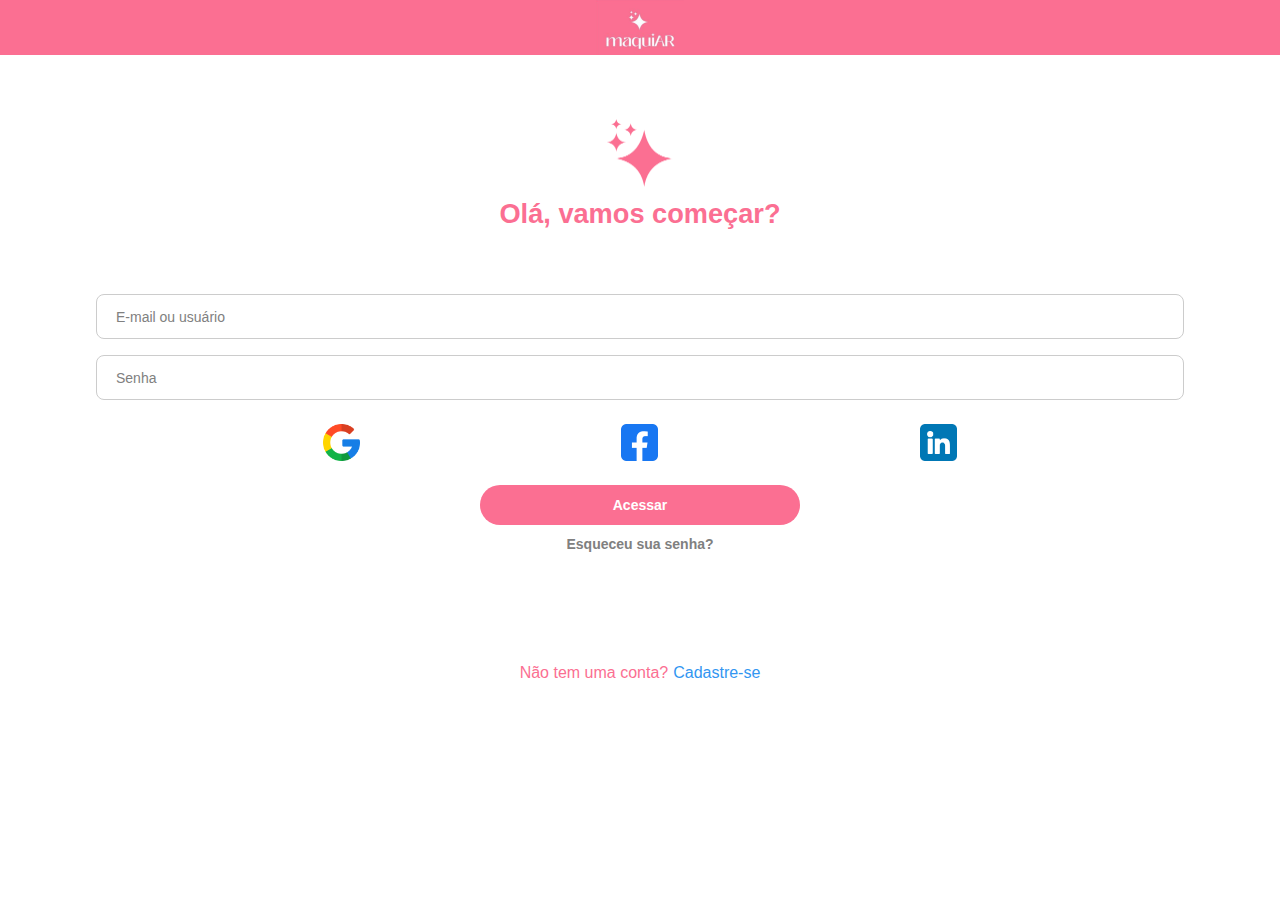
<file: index.html>
<!DOCTYPE html>
<html lang="pt-br">

<head>
    <meta charset="UTF-8">
    <meta name="viewport" content="width=device-width, initial-scale=1.0">
    <title>Maquiar</title>
    <link rel="stylesheet" href="styles.css">
    <meta name="theme-color" content="#FB6F92">
</head>

<body>
    <header>
        <img src="img/header.png" alt="logo">
    </header>
    <div id="pag-inicial">
        <img src="img/logo.png" alt="logo">
        <h1>Olá, vamos começar?</h1>
    </div>

    <form id="form">
        <div class="input-container">
            <input type="text" class="inputs" id="usuario" required>
            <label for="usuario">E-mail ou usuário</label>
        </div>
        <div class="input-container">
            <input type="password" class="inputs" id="senha" required>
            <label for="senha">Senha</label>
        </div>
    </form>

    <nav class="nav-icones">
        <div class="icones">
            <img src="img/google.png" alt="google">
            <img src="img/facebook.png" alt="facebook">
            <img src="img/linkedin.png" alt="gmail">
        </div>
    </nav>

    <div id="login">
        <button>Acessar</button>
        <a href="">Esqueceu sua senha?</a>
    </div>

    <footer id="footer">
        <p>Não tem uma conta?</p>
        <a href="html/cadastro.html">Cadastre-se</a>
    </footer>

</body>

</html>
</file>
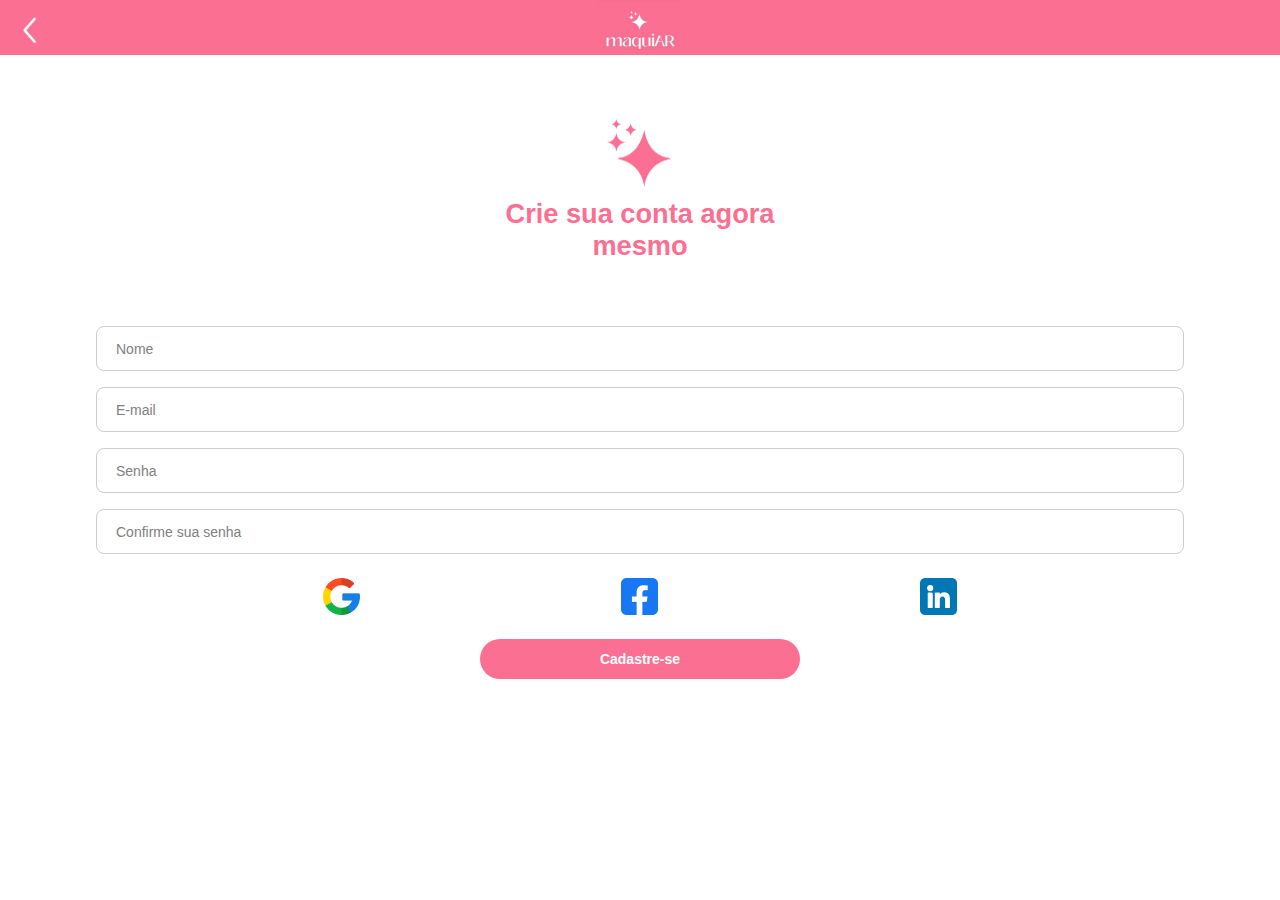
<file: html/cadastro.html>
<!DOCTYPE html>
<html lang="pt-br">

<head>
    <meta charset="UTF-8">
    <meta name="viewport" content="width=device-width, initial-scale=1.0">
    <title>Cadastro</title>
    <link rel="stylesheet" href="../css/cadastro.css">
    <meta name="theme-color" content="#FB6F92">
</head>

<body>
    <header>
        <a href="../index.html"><img id="voltar" src="../img/voltar.png" alt="voltar"></a>
        <img src="../img/header.png" alt="logo">
    </header>
    <div id="pag-inicial">
        <img src="../img/logo.png" alt="logo">
        <h1>Crie sua conta agora <br> mesmo</h1>
    </div>

    <form id="form">
        <div class="input-container">
            <input type="text" class="inputs" id="usuario" required>
            <label for="usuario">Nome</label>
        </div>
        <div class="input-container">
            <input type="password" class="inputs" id="senha" required>
            <label for="senha">E-mail</label>
        </div>
        <div class="input-container">
            <input type="password" class="inputs" id="senha" required>
            <label for="senha">Senha</label>
        </div>
        <div class="input-container">
            <input type="password" class="inputs" id="senha" required>
            <label for="senha">Confirme sua senha</label>
        </div>
    </form>

    <nav class="nav-icones">
        <div class="icones">
            <img src="../img/google.png" alt="google">
            <img src="../img/facebook.png" alt="facebook">
            <img src="../img/linkedin.png" alt="gmail">
        </div>
    </nav>

    <div id="login">
        <button>Cadastre-se</button>
    </div>

</body>

</html>
</file>
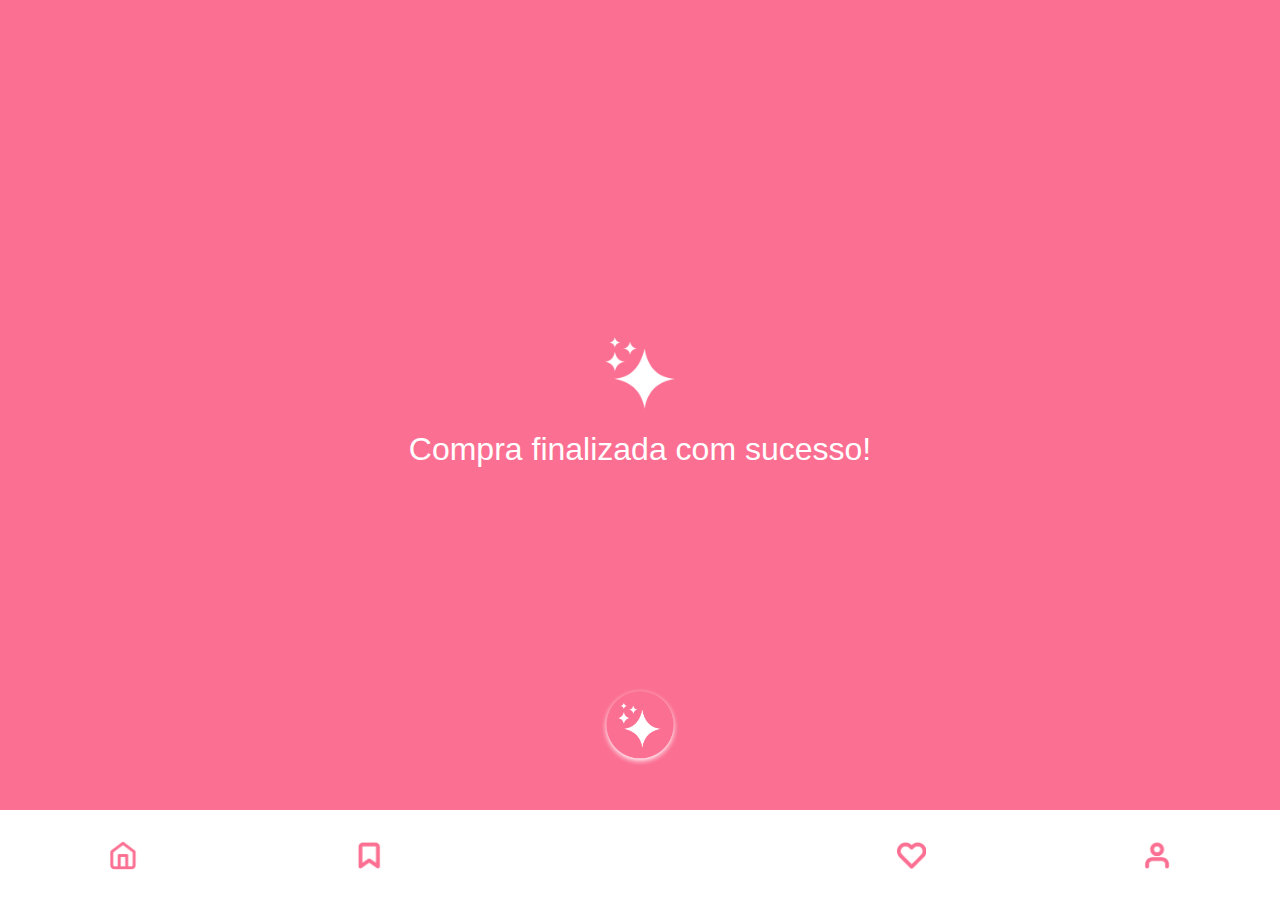
<file: html/comprafinalizada.html>
<!DOCTYPE html>
<html lang="pt-br">

<head>
    <meta charset="UTF-8">
    <meta name="viewport" content="width=device-width, initial-scale=1.0">
    <title>Document</title>
    <link rel="stylesheet" href="../css/comprafinalizada.css">
    <link rel="stylesheet" href="../css/all.css">
</head>

<body>
    <div class="container">
        <img class="imagem" src="../img/logobranca.png" alt="logobranca">
        <div>
            <h1 id="h1">Compra finalizada com sucesso!</h1>
        </div>
    </div>

    <footer>
        <img class="itens" src="../img/iniciar.png" alt="iniciar">
        <img class="itens" src="../img/salvar.png" alt="salvar">
        <img id="filtro" src="../img/testa_filtro.png" alt="testarfiltro">
        <img class="itens" src="../img/favoritos.png" alt="favoritos">
        <img class="itens" src="../img/perfil.png" alt="perfil">

    </footer>
</body>

</html>
</file>
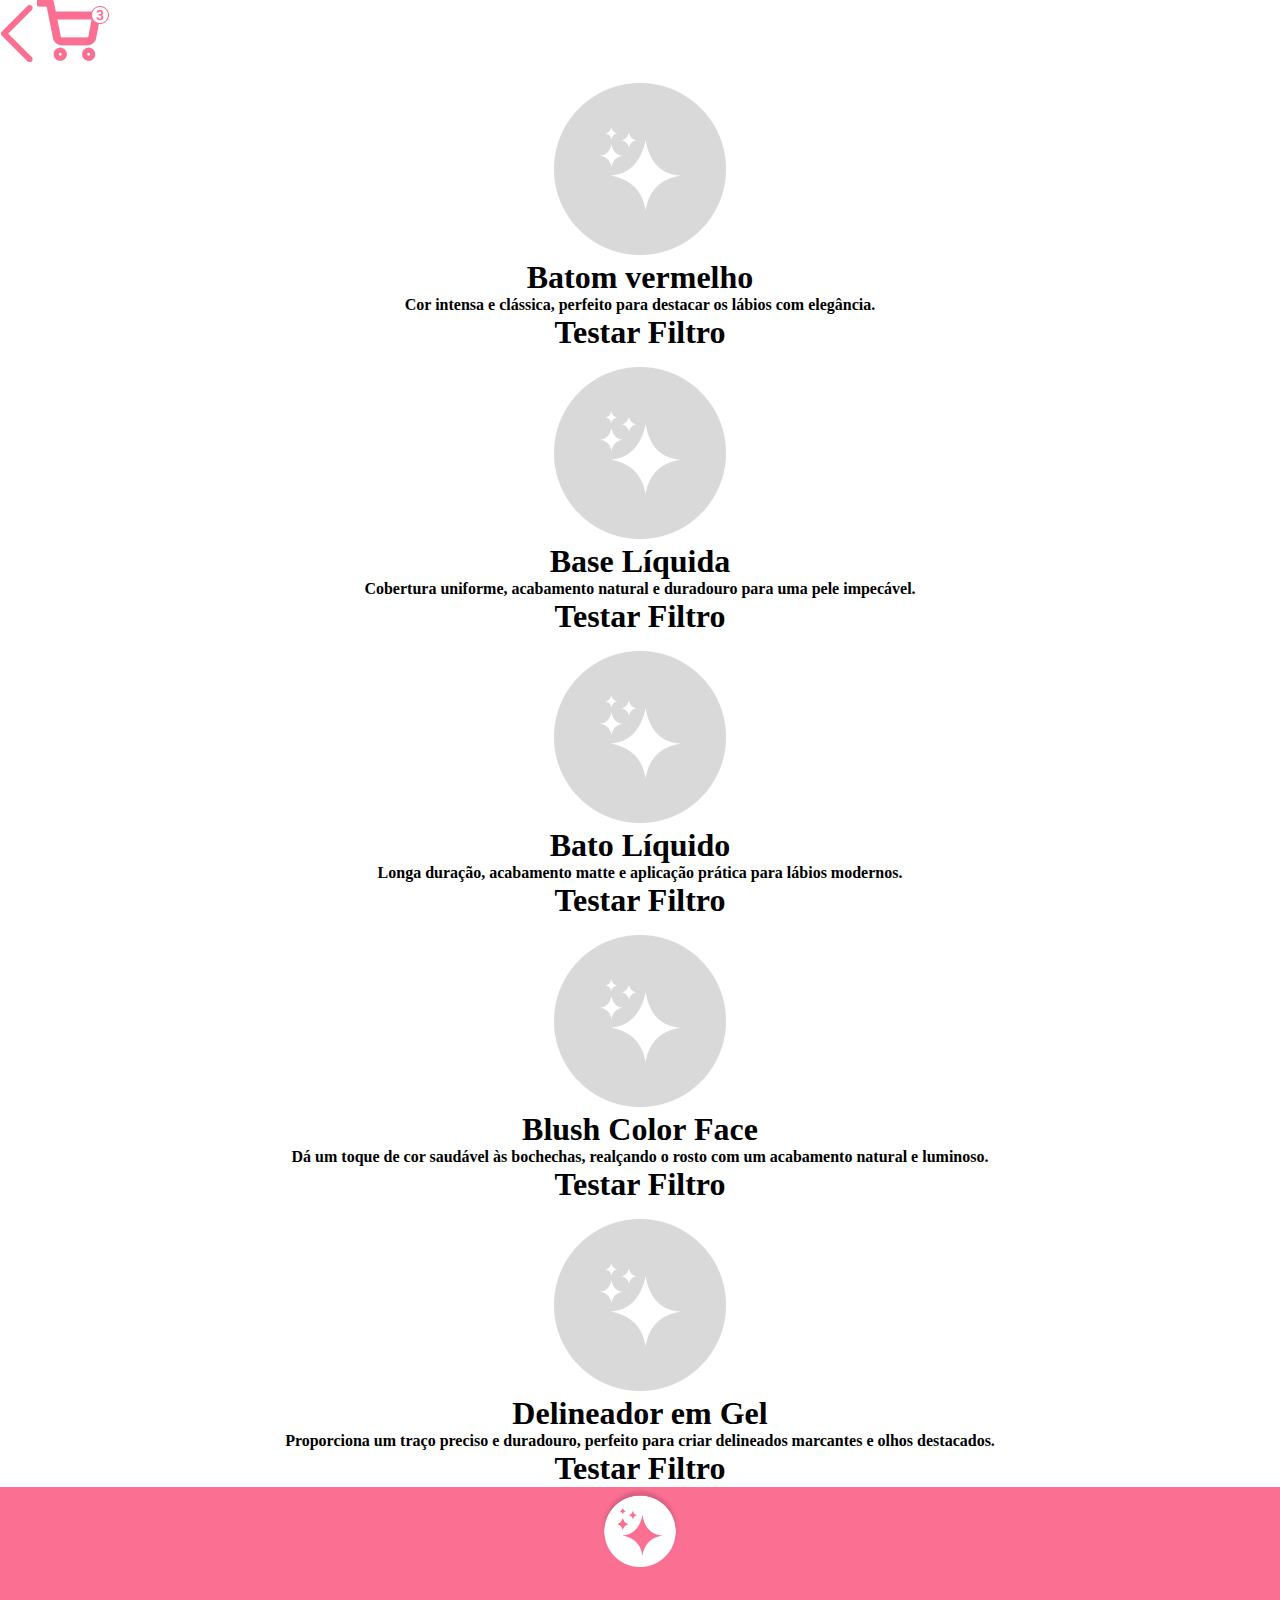
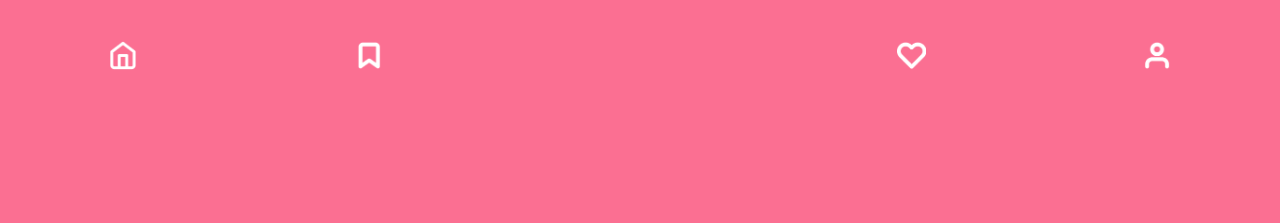
<file: html/filtro.html>
<!DOCTYPE html>
<html lang="en">
<head>
    <meta charset="UTF-8">
    <meta name="viewport" content="width=device-width, initial-scale=1.0">
    <title>Document</title>
    <link rel="stylesheet" href="../css/filtro.css">
</head>

<body>
    <header>
        <div class="icones-cabecalho">
            <img src="../img/voltar-rosa.png" alt="voltar">
            <img src="../img/carrinho.png" alt="carrinho">
        </div>
    </header>
    <div class="container">
    <div>
        <img class="imagens" src="../img/filtro.png" alt="filtro">
        <div>
            <h1>Batom vermelho</h1>
            <p>Cor intensa e clássica, perfeito para destacar os lábios com elegância.</p>
        </div>
        <div>
            <h1>Testar Filtro</h1>
        </div>
    </div>

    <div>
        <img class="imagens" src="../img/filtro.png" alt="filtro">
        <div>
            <h1>Base Líquida</h1>
            <p>Cobertura uniforme, acabamento natural e duradouro para uma pele impecável.</p>
        </div>
        <div>
            <h1>Testar Filtro</h1>
        </div>
    </div>

    <div>
        <img class="imagens" src="../img/filtro.png" alt="filtro">
        <div>
            <h1>Bato Líquido</h1>
            <p>Longa duração, acabamento matte e aplicação prática para lábios modernos.</p>
        </div>
        <div>
            <h1>Testar Filtro</h1>
        </div>
    </div>

    <div>
        <img class="imagens" src="../img/filtro.png" alt="filtro">
        <div>
            <h1>Blush Color Face</h1>
            <p>Dá um toque de cor saudável às bochechas, realçando o rosto com um acabamento natural e luminoso.</p>
        </div>
        <div>
            <h1>Testar Filtro</h1>
        </div>
    </div>

    <div>
        <img class="imagens" src="../img/filtro.png" alt="filtro">
        <div>
            <h1>Delineador em Gel</h1>
            <p>Proporciona um traço preciso e duradouro, perfeito para criar delineados marcantes e olhos destacados.</p>
        </div>
        <div>
            <h1>Testar Filtro</h1>
        </div>
    </div>
    </div>

    <footer>
        <img class="itens" src="../img/iniciarbranco.png" alt="iniciar">
        <img class="itens" src="../img/salvarbranco.png" alt="salvar">
        <img id="filtro" src="../img/testafiltrobranco.png" alt="testarfiltro">
        <img class="itens" src="../img/favoritosbranco.png" alt="favoritos">
        <img class="itens" src="../img/perfilbranco.png" alt="perfil">
    </footer>
</body>
</html>
</file>
<file: styles.css>
* {
    margin: 0;
    padding: 0;
    box-sizing: border-box;
    font-family: 'Roboto', sans-serif;
}

body {
    background-color: white;
    overflow: hidden;
}

header {
    background-color: #FB6F92;
    display: flex;
    justify-content: center;
    width: 100%;
}

header img {
    width: 5.5rem;
}

#pag-inicial {
    display: flex;
    flex-direction: column;
    justify-content: center;
    align-items: center;
    padding: 4rem;
}

#pag-inicial img {
    width: 4.125rem;
    height: 4.25rem;
}


#pag-inicial h1 {
    padding-top: 0.7rem;
    color: #FB6F92;
    font-size: 1.7rem;
    width: 25rem;
    text-align: center;
}

#form {
    display: flex;
    flex-direction: column;
    justify-content: center;
    align-items: center;
    gap: 1rem;
}

.inputs {
    width: 85%;
    height: 5vh;
    border-width: 1px;
    border-radius: 0.5rem;
    padding: 10px;
}

.inputs:focus {
    outline: none;
    border-color: #FB6F92;
}


.icones {
    padding-top: 1.5rem;
    display: flex;
    flex-direction: row;
    justify-content: space-around;
    width: 70%;
}

.icones img {
    width: 2.313rem;
    height: 2.313rem;
}

.nav-icones {
    width: 100%;
    display: flex;
    justify-content: center;
}

#login {
    padding-top: 1.5rem;
    display: flex;
    flex-direction: column;
    align-items: center;
    gap: 0.7rem;
}

#login button {
    width: 20rem;
    padding: 0.75rem;
    border-radius: 1.3rem;
    background-color: #FB6F92;
    color: white;
    border: none;
    font-weight: bold;
    font-size: 14px;
}

#login a {
    text-decoration: none;
    color: #808080;
    font-weight: bolder;
    font-size: 14px;
}

#footer {
    padding-top: 7rem;
    display: flex;
    flex-direction: row;
    align-items: center;
    justify-content: center;
    gap: 5px;
    color: #FB6F92;
}

#footer a {
    text-decoration: none;
    color: #3296F1;
}

.input-container {
    position: relative;
    width: 85%;
}

.input-container input {
    width: 100%;
    height: 5vh;
    border: 1px solid #ccc;
    border-radius: 0.5rem;
    padding: 10px;
    font-size: 16px;
    outline: none;
}

.input-container label {
    position: absolute;
    top: 50%;
    left: 15px;
    transform: translateY(-50%);
    background: white;
    padding: 0 5px;
    color: #808080;
    font-size: 14px;
    transition: all 0.3s ease;
}

.input-container input:focus+label,
.input-container input:valid+label {
    top: 0;
    left: 10px;
    font-size: 12px;
    color: #FB6F92;
}
</file>
<file: css/cadastro.css>
* {
    margin: 0;
    padding: 0;
    box-sizing: border-box;
    font-family: 'Roboto', sans-serif;
}

body {
    background-color: white;
    overflow: hidden;
}

header {
    background-color: #FB6F92;
    display: flex;
    justify-content: center;
    width: 100%;
}

header img {
    width: 5.5rem;
}

#voltar {
    position: absolute;
    width: 0.8rem;
    height: 1.6rem;
    left: 1.4375rem;
    top: 1.0625rem;
}

#pag-inicial {
    display: flex;
    flex-direction: column;
    justify-content: center;
    align-items: center;
    padding: 4rem;
}

#pag-inicial img {
    width: 4.125rem;
    height: 4.25rem;
}


#pag-inicial h1 {
    padding-top: 0.7rem;
    color: #FB6F92;
    font-size: 1.7rem;
    width: 25rem;
    text-align: center;
}

#form {
    display: flex;
    flex-direction: column;
    justify-content: center;
    align-items: center;
    gap: 1rem;
}

.inputs {
    width: 85%;
    height: 5vh;
    border-width: 1px;
    border-radius: 0.5rem;
    padding: 10px;
}

.inputs:focus {
    outline: none;
    border-color: #FB6F92;
}

.icones {
    padding-top: 1.5rem;
    display: flex;
    flex-direction: row;
    justify-content: space-around;
    width: 70%;
}

.icones img {
    width: 2.313rem;
    height: 2.313rem;
}

.nav-icones {
    width: 100%;
    display: flex;
    justify-content: center;
}

#login {
    padding-top: 1.5rem;
    display: flex;
    flex-direction: column;
    align-items: center;
    gap: 0.7rem;
}

#login button {
    width: 20rem;
    padding: 0.75rem;
    border-radius: 1.3rem;
    background-color: #FB6F92;
    color: white;
    border: none;
    font-weight: bold;
    font-size: 14px;
}

.input-container {
    position: relative;
    width: 85%;
}

.input-container input {
    width: 100%;
    height: 5vh;
    border: 1px solid #ccc;
    border-radius: 0.5rem;
    padding: 10px;
    font-size: 16px;
    outline: none;
}

.input-container label {
    position: absolute;
    top: 50%;
    left: 15px;
    transform: translateY(-50%);
    background: white;
    padding: 0 5px;
    color: #808080;
    font-size: 14px;
    transition: all 0.3s ease;
}

.input-container input:focus+label,
.input-container input:valid+label {
    top: 0;
    left: 10px;
    font-size: 12px;
    color: #FB6F92;
}
</file>
<file: css/comprafinalizada.css>
body {
    background-color: white;
    overflow: hidden;
    height: 100vh;
}

.container {
    background-color: #FB6F92;
    justify-content: center;
    align-items: center;
    display: flex;
    flex-direction: column;
    text-align: center;
    color: white;
    font-weight: bold;
    height: 450px;
    height: 90%;
    gap: 1rem;
}

#h1 {
    font-weight: lighter;
}

.imagem {
    width: 70px;
}

footer {
    display: flex;
    align-items: center;
    justify-content: space-around;
    height: 10%;
}

#filtro {
    width: 80px;
    margin-bottom: 20%;
}

.itens {
    width: 30px;
    height: 30px;
}
</file>
<file: css/filtro.css>
*{
    margin: 0;
    padding: 0;
}

body{
    background-color: white;

}

.container {
    background-color: white;
    justify-content: center;
    align-items: center;
    display: flex;
    flex-direction: column;
    text-align: center;
    font-weight: bold;
    height: 450px;
    height: 90%;
    gap: 1rem;
}
   
header{
    width: 390px;
    height: 83px;
}

.imagens{
    
}

footer {
    display: flex;
    align-items: center;
    justify-content: space-around;
    height: 10%;
    background-color: #FB6F92;
}

#filtro {
    width: 80px;
    margin-bottom: 20%;
}

.itens {
    width: 30px;
    height: 30px;
}
</file>
<file: css/all.css>
/* Reset CSS Global para todos os arquivos HTML */

/* Remove espaçamentos padrão */
* {
    margin: 0;
    padding: 0;
    box-sizing: border-box;
}

/* Ajustes no HTML e Body */
html,
body {
    height: 100%;
    font-family: Arial, sans-serif;
    font-size: 16px;
    color: #333;
    background-color: #fff;
    line-height: 1.5;
    scroll-behavior: smooth;
}

/* Remover estilos de listas */
ul,
ol {
    list-style: none;
}

/* Reset de links */
a {
    text-decoration: none;
    color: inherit;
}

/* Imagens responsivas */
img {
    max-width: 100%;
    height: auto;
}

/* Reset para botões */
button {
    border: none;
    background: none;
    cursor: pointer;
}

/* Remover estilos padrão de inputs */
input,
textarea,
select {
    font-family: inherit;
    font-size: inherit;
    border: none;
    outline: none;
}
</file>
